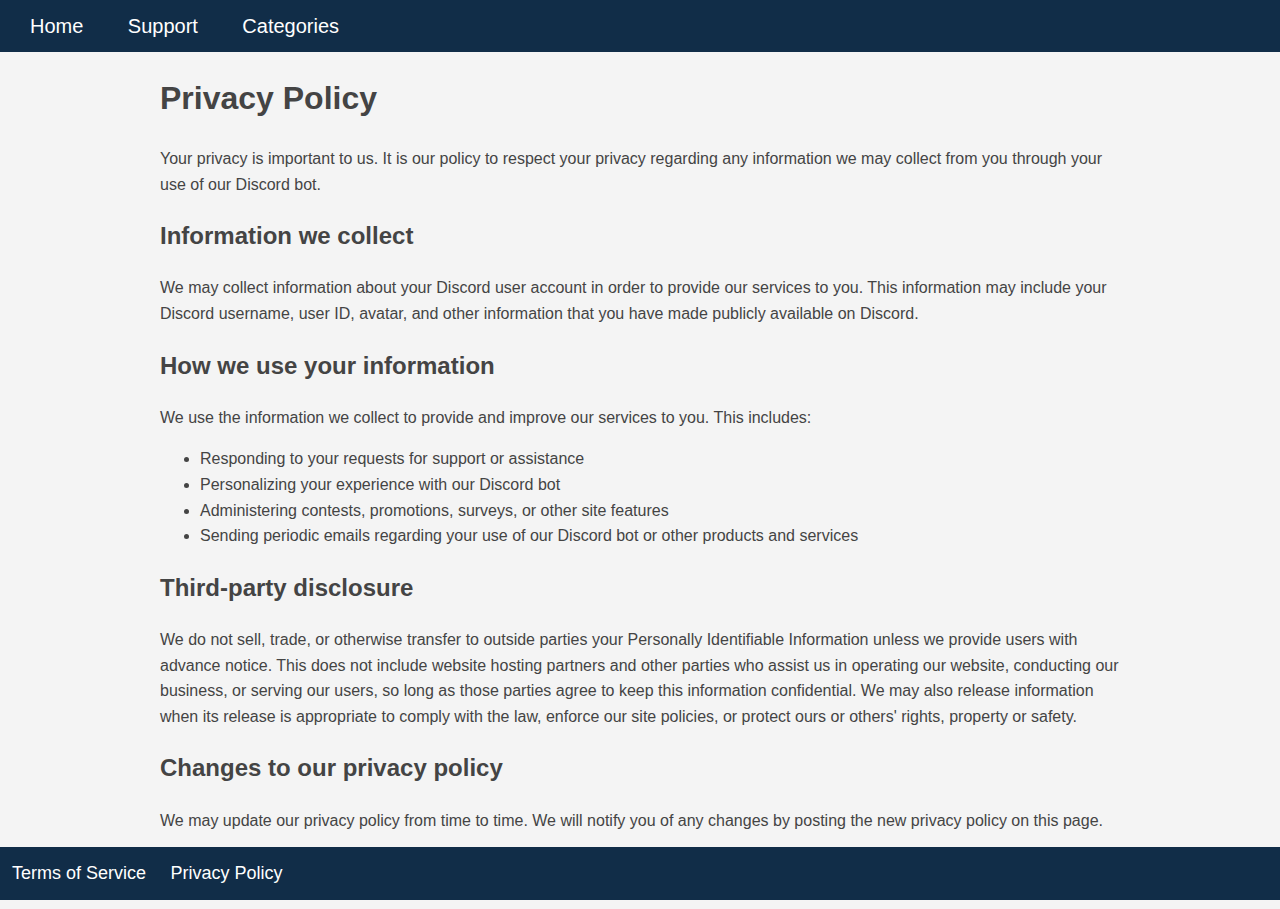
<file: website/privacy.html>
<!DOCTYPE html>
<html lang="en">
<head>
	<meta charset="UTF-8">
	<title>Privacy Policy</title>
	<link rel="stylesheet" href="style.css">
</head>
<body>
	<nav>
        <ul>
          <li><a href="index.html">Home</a></li>
          <li><a href="https://discord.gg/fa3j7fpbA6" target="_blank">Support</a></li>
          <li class="dropdown">
            <a href="#">Categories</a>
            <ul class="dropdown-menu">
              <li><a href="moderation.html">Moderation</a></li>
              <li><a href="economy.html">Economy</a></li>
              <li><a href="fun.html">Fun</a></li>
              <li><a href="games.html">Games</a></li>
              <li><a href="images.html">Image Manipulation</a></li>
              <li><a href="misc.html">Miscellaneous</a></li>
            </ul>
          </li>
        </ul>
      </nav>

	<div class="container">
		<h1>Privacy Policy</h1>
		<p>Your privacy is important to us. It is our policy to respect your privacy regarding any information we may collect from you through your use of our Discord bot.</p>

		<h2>Information we collect</h2>
		<p>We may collect information about your Discord user account in order to provide our services to you. This information may include your Discord username, user ID, avatar, and other information that you have made publicly available on Discord.</p>

		<h2>How we use your information</h2>
		<p>We use the information we collect to provide and improve our services to you. This includes:</p>
		<ul>
			<li>Responding to your requests for support or assistance</li>
			<li>Personalizing your experience with our Discord bot</li>
			<li>Administering contests, promotions, surveys, or other site features</li>
			<li>Sending periodic emails regarding your use of our Discord bot or other products and services</li>
		</ul>

		<h2>Third-party disclosure</h2>
		<p>We do not sell, trade, or otherwise transfer to outside parties your Personally Identifiable Information unless we provide users with advance notice. This does not include website hosting partners and other parties who assist us in operating our website, conducting our business, or serving our users, so long as those parties agree to keep this information confidential. We may also release information when its release is appropriate to comply with the law, enforce our site policies, or protect ours or others' rights, property or safety.</p>

		<h2>Changes to our privacy policy</h2>
		<p>We may update our privacy policy from time to time. We will notify you of any changes by posting the new privacy policy on this page.</p>
    </div>

    <footer>
    <div class="footer-container">
      <div class="footer-links">
        <a href="terms.html">Terms of Service</a>
        <a href="privacy.html">Privacy Policy</a>
      </div>
    </div>
  </footer>

</body>
</html>
</file>
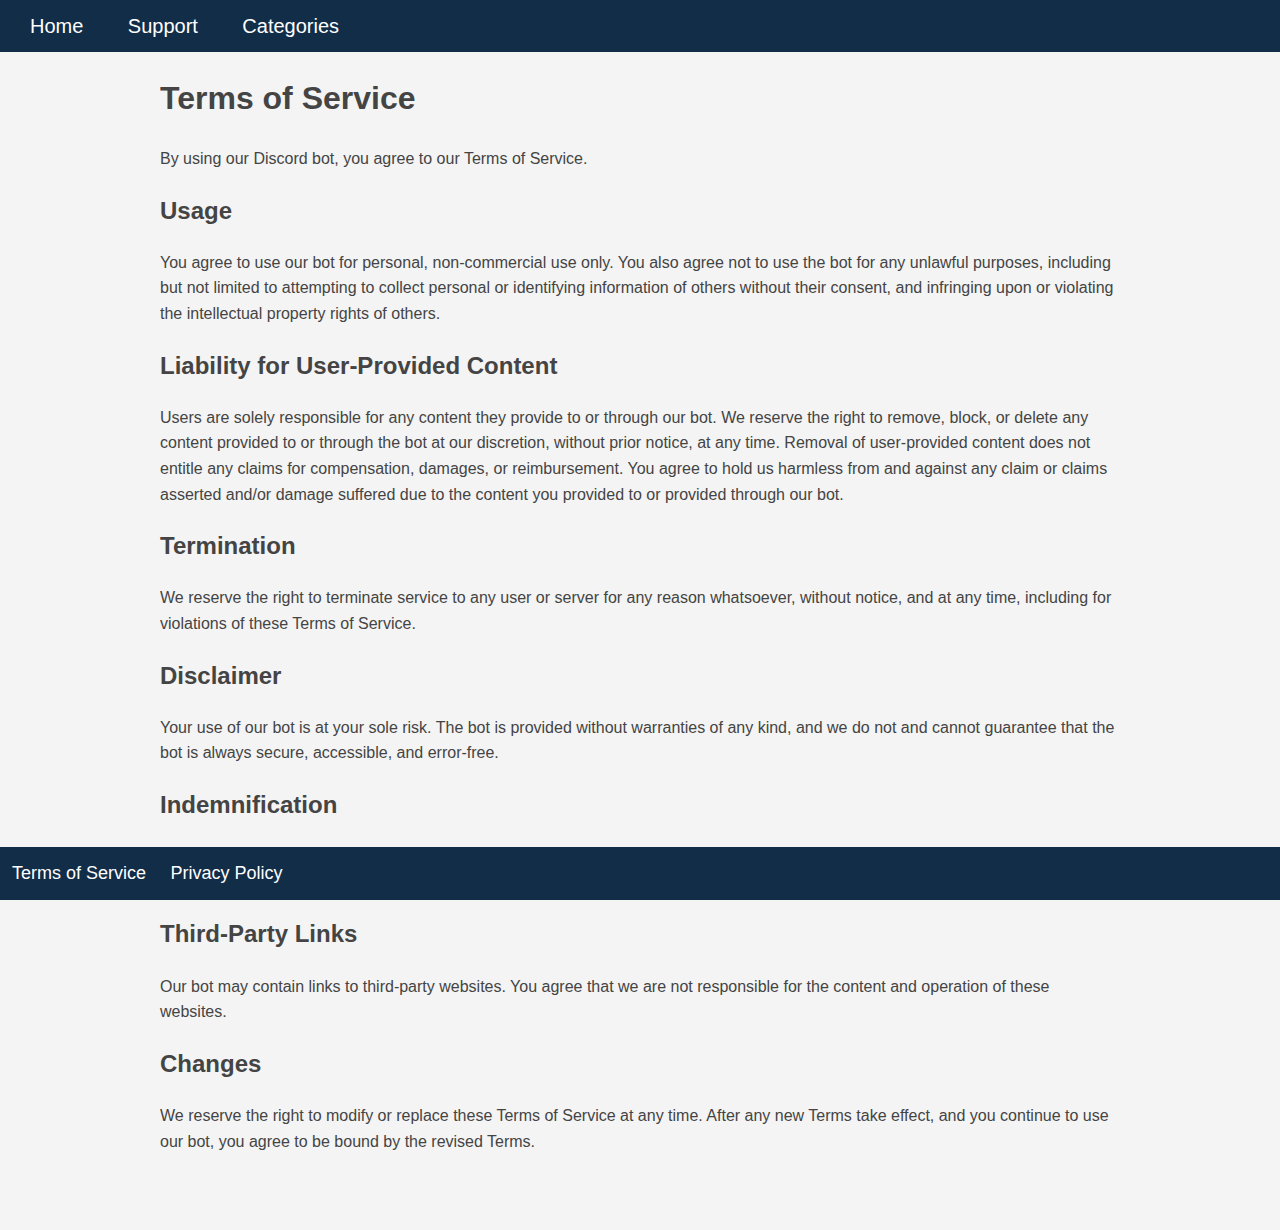
<file: website/terms.html>
<!DOCTYPE html>
<html>
<head>
	<meta charset="UTF-8">
	<title>Terms of Service</title>
	<link rel="stylesheet" type="text/css" href="style.css">
</head>
<body>

    <nav>
        <ul>
          <li><a href="index.html">Home</a></li>
          <li><a href="https://discord.gg/fa3j7fpbA6" target="_blank">Support</a></li>
          <li class="dropdown">
            <a href="#">Categories</a>
            <ul class="dropdown-menu">
              <li><a href="moderation.html">Moderation</a></li>
              <li><a href="economy.html">Economy</a></li>
              <li><a href="fun.html">Fun</a></li>
              <li><a href="games.html">Games</a></li>
              <li><a href="images.html">Image Manipulation</a></li>
              <li><a href="misc.html">Miscellaneous</a></li>
            </ul>
          </li>
        </ul>
      </nav>
    
      <div class="container">
        <h1>Terms of Service</h1>
    
        <p>By using our Discord bot, you agree to our Terms of Service.</p>
    
        <h2>Usage</h2>
        <p>You agree to use our bot for personal, non-commercial use only. You also agree not to use the bot for any unlawful purposes, including but not limited to attempting to collect personal or identifying information of others without their consent, and infringing upon or violating the intellectual property rights of others.</p>
    
        <h2>Liability for User-Provided Content</h2>
        <p>Users are solely responsible for any content they provide to or through our bot. We reserve the right to remove, block, or delete any content provided to or through the bot at our discretion, without prior notice, at any time. Removal of user-provided content does not entitle any claims for compensation, damages, or reimbursement. You agree to hold us harmless from and against any claim or claims asserted and/or damage suffered due to the content you provided to or provided through our bot.</p>
    
        <h2>Termination</h2>
        <p>We reserve the right to terminate service to any user or server for any reason whatsoever, without notice, and at any time, including for violations of these Terms of Service.</p>
    
        <h2>Disclaimer</h2>
        <p>Your use of our bot is at your sole risk. The bot is provided without warranties of any kind, and we do not and cannot guarantee that the bot is always secure, accessible, and error-free.</p>
    
        <h2>Indemnification</h2>
        <p>You agree to indemnify and hold us harmless from and against any loss, liability, claim, demand, damages, costs, expenses, and/or loss of data arising from the use of our bot.</p>
    
        <h2>Third-Party Links</h2>
        <p>Our bot may contain links to third-party websites. You agree that we are not responsible for the content and operation of these websites.</p>
    
        <h2>Changes</h2>
        <p>We reserve the right to modify or replace these Terms of Service at any time. After any new Terms take effect, and you continue to use our bot, you agree to be bound by the revised Terms.</p>
    </div>
    

<footer>
    <div class="footer-container">
      <div class="footer-links">
        <a href="terms.html">Terms of Service</a>
        <a href="privacy.html">Privacy Policy</a>
      </div>
    </div>
  </footer>
</body>
</html>
</file>
<file: website/style.css>
/* Global styles */
body {
	font-family: 'Segoe UI', Tahoma, Geneva, Verdana, sans-serif;
	background-color: #f4f4f4;
	color: #444;
	line-height: 1.6;
	margin: 0;
}

.commands-body {
  background-color: #275071;
  font-family: Arial, sans-serif;
}

.container {
	max-width: 960px;
  margin: 0 auto;
  padding-bottom: 60px;
}

nav {
    background-color: #112d48;
}

nav ul {
	margin: 0;
	padding: 0;
	list-style: none;
}

nav li {
	display: inline-block;
	margin-left: 20px;
	position: relative;
    font-size: 20px;
}

nav a {
	color: #fff;
	text-decoration: none;
	display: block;
	padding: 10px;
}

nav a:hover {
	color: #ccc;
}

nav ul ul {
	position: absolute;
	top: 100%;
	left: 0;
	background-color: #fff;
	display: none;
	box-shadow: 0px 8px 16px rgba(0, 0, 0, 0.2);
}

nav ul ul li {
	display: block;
	width: 200px;
	margin: 0;
}

nav ul ul li a {
	color: #112d48;
	font-weight: normal;
}

nav ul li:hover > ul {
	display: block;
}


/* Home section styles */
.bot-container {
  padding: 10%;
}

.bot-profile {
  text-align: center;
  margin-top: 50px;
}

.bot-profile img {
  width: 200px;
  height: 200px;
  border-radius: 50%;
}

.add-server-btn {
  display: inline-block;
  background-color: #275071;
  color: #fff;
  padding: 10px 20px;
  margin-top: 20px;
  border-radius: 5px;
  text-decoration: none;
}

.add-server-btn:hover {
  background-color: #112d48;
}

.add-server-btn a {
  display: block;
  width: 200px;
  height: 50px;
  line-height: 50px;
  text-align: center;
  margin: 0 auto;
  background-color: #275071;
  color: #fff;
  font-size: 18px;
  font-weight: bold;
  text-transform: uppercase;
  border-radius: 5px;
  text-decoration: none;
  transition: background-color 0.3s ease-in-out;
}

.add-server-btn {
  display: block;
  margin: 20px auto;
  background-color: #275071;
  color: #fff;
  padding: 10px 20px;
  border-radius: 5px;
  text-decoration: none;
  width: 200px;
  text-align: center;
  font-size: 18px;
  font-weight: bold;
  text-transform: uppercase;
  transition: background-color 0.3s ease-in-out;
}

.add-server-btn:hover {
  background-color: #112d48;
}

/* Categories section styles */
#categories {
  background-color: #fff;
  padding: 50px 20px;
  text-align: center;
}

#categories h2 {
  margin-top: 0;
}

.category-list {
  list-style: none;
  margin: 0;
  padding: 0;
}

.category-list li {
  display: inline-block;
  margin-right: 20px;
}

.category-list li:last-child {
  margin-right: 0;
}

.category-list li a {
  text-decoration: none;
  color: #275071;
  font-weight: bold;
  font-size: 18px;
  transition: color 0.3s ease-in-out;
}

.category-list li a:hover {
  color: #112d48;
}

.commands-container {
  max-width: 800px;
  margin: 0 auto;
  padding: 20px;
}

.commands-container h1 {
  color: #fff;
}

.commands {
  background-color: #f2f2f2;
  border-radius: 10px;
  box-shadow: 0px 0px 10px #000;
  margin: 20px 0px;
  padding: 20px;
}

.commands h3 {
  font-size: 22px;
  margin-top: 0px;
}

.commands p {
  font-size: 16px;
  color: #777;
  margin-top: 10px;
}


.small-heading h2{
  font-size: 28px;
  margin-bottom: 20px;
  color: #fff;
}

footer {
    background-color: #112d48;
    color: #fff;
    position: fixed;
    bottom: 0;
    width: 100%;
  }
  
  .footer-links {
    text-align: left;
    margin: 12px;
  }
  
  .footer-links a {
    display: inline-block;
    margin-right: 20px;
    color: #fff;
    text-decoration: none;
    font-size: 18px;
  }
  
  .footer-links a:hover {
    text-decoration: underline;
  }
</file>
